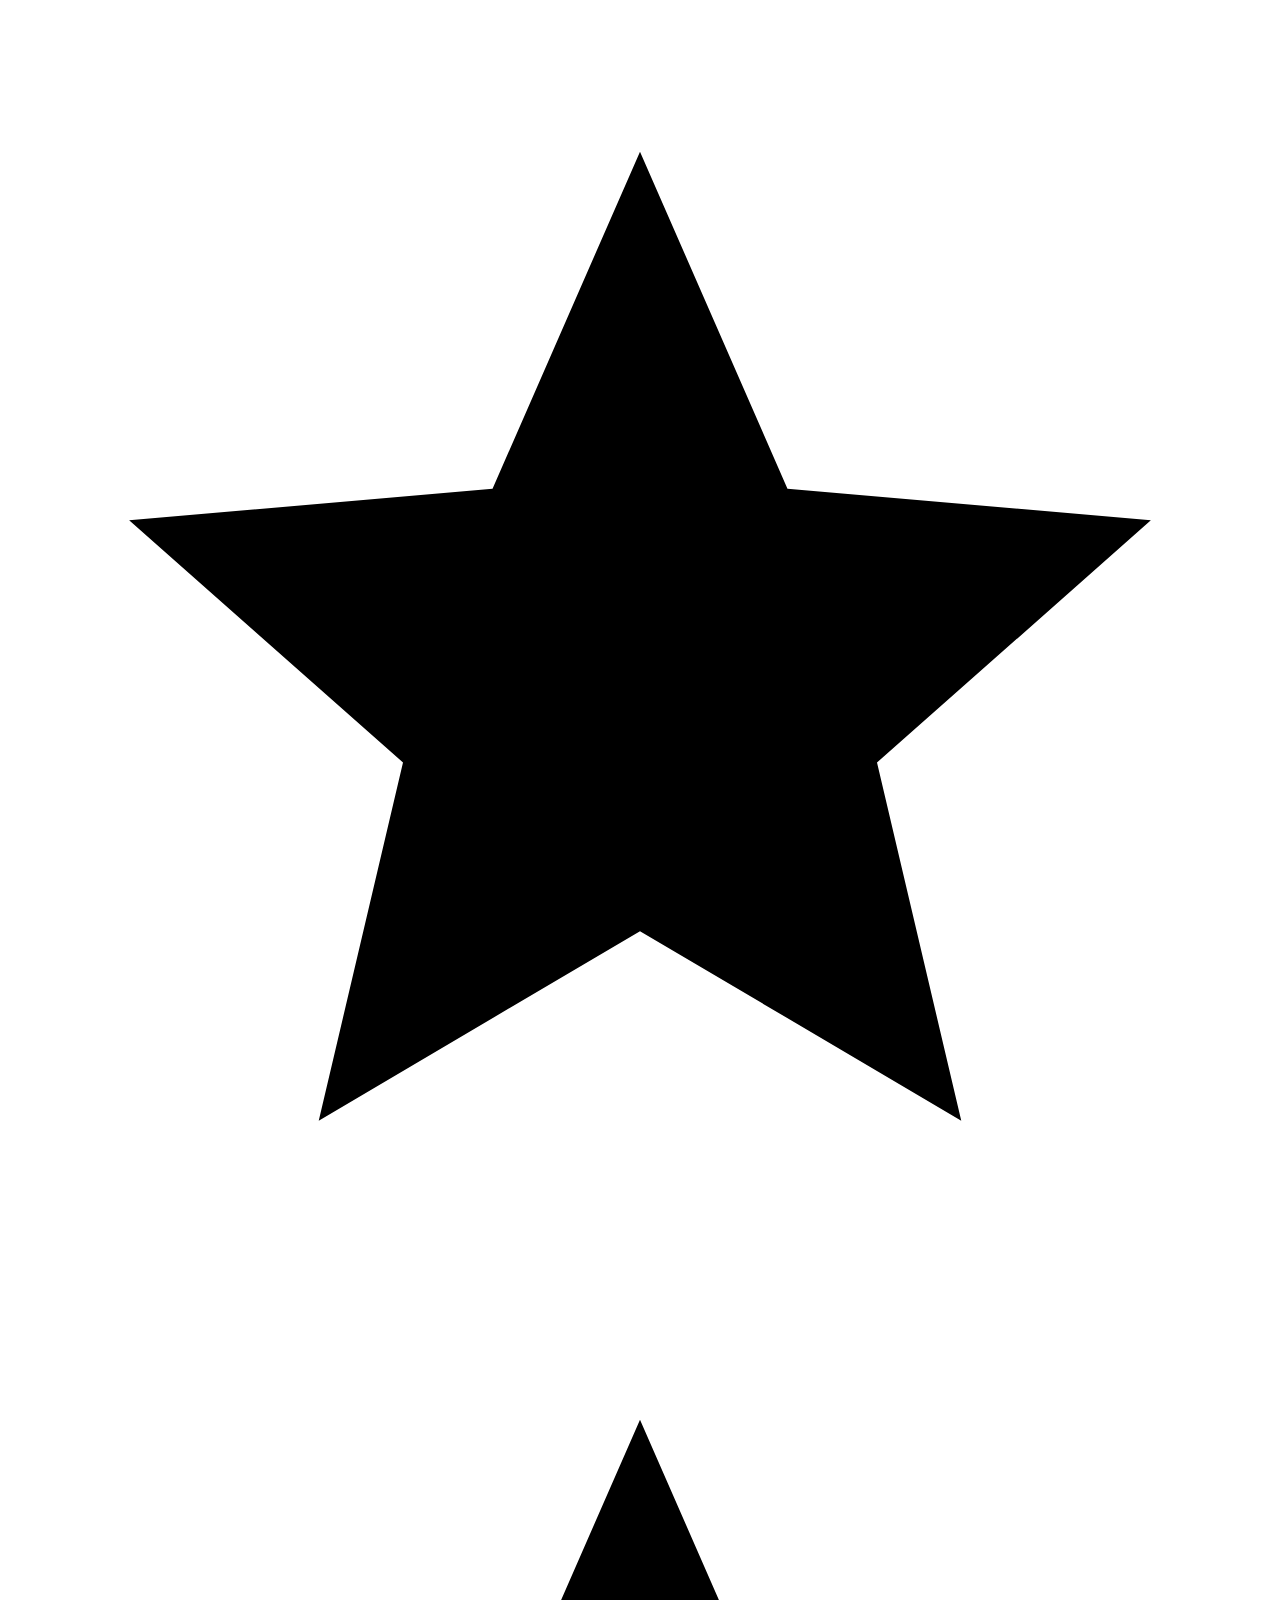
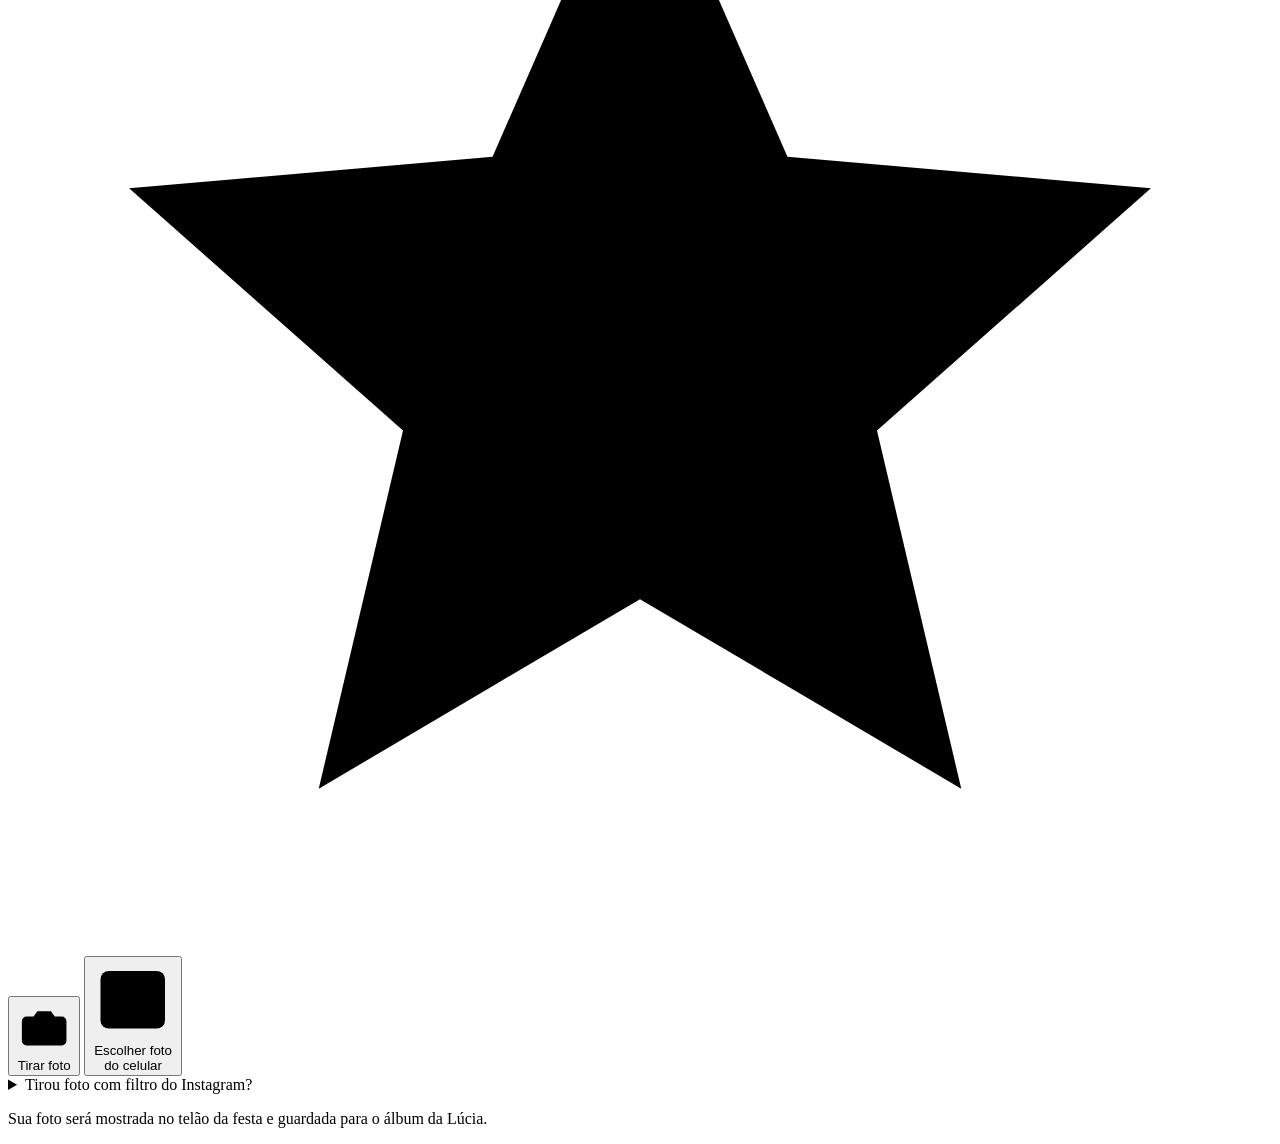
<file: apps_script/Convidados.html>
<!doctype html>
<html lang="pt-BR">
<head>
  <meta charset="utf-8">
  <meta name="robots" content="noindex">
  <base target="_top">
  <title>Lúcia 60 anos — Envie sua foto</title>
  <?!= include('Estilo'); ?>
</head>
<body>
  <main class="cartao">

    <section id="tela-inicio">
      <h1 class="arte-topo" role="img"
          aria-label="Lúcia Calixto, 60 anos, Rock Rosa. Envie sua foto para o telão! Compartilhe seus registros desta festa tão especial!"></h1>

      <div class="miolo">
        <svg class="estrela estrela-esq" viewBox="0 0 24 24" aria-hidden="true"><path d="M12 2.5l2.8 6.4 6.9.6-5.2 4.6 1.6 6.8L12 17.3l-6.1 3.6 1.6-6.8-5.2-4.6 6.9-.6z"/></svg>
        <svg class="estrela estrela-dir" viewBox="0 0 24 24" aria-hidden="true"><path d="M12 2.5l2.8 6.4 6.9.6-5.2 4.6 1.6 6.8L12 17.3l-6.1 3.6 1.6-6.8-5.2-4.6 6.9-.6z"/></svg>

        <button id="btn-camera" class="botao">
          <span class="icone" aria-hidden="true">
            <svg viewBox="0 0 24 24"><path d="M4.5 7.5h3l1.6-2.3h5.8l1.6 2.3h3a2 2 0 0 1 2 2v8.3a2 2 0 0 1-2 2h-15a2 2 0 0 1-2-2V9.5a2 2 0 0 1 2-2z"/><circle cx="12" cy="13.4" r="3.7"/><circle cx="18" cy="10.4" r=".4"/></svg>
          </span>
          <span class="divisor" aria-hidden="true"></span>
          <span class="rotulo">Tirar foto</span>
        </button>

        <button id="btn-galeria" class="botao">
          <span class="icone" aria-hidden="true">
            <svg viewBox="0 0 24 24"><rect x="2.5" y="3.5" width="19" height="17" rx="2.5"/><circle cx="15.8" cy="8.6" r="1.7"/><path d="M2.8 17.6l5.6-5.8 4.4 4.6 2.6-2.6 5.8 5.6"/></svg>
          </span>
          <span class="divisor" aria-hidden="true"></span>
          <span class="rotulo">Escolher foto<br>do celular</span>
        </button>

        <input type="file" id="entrada-camera" accept="image/*" capture="environment" hidden>
        <input type="file" id="entrada-galeria" accept="image/*" hidden>

        <details class="ajuda">
          <summary>Tirou foto com filtro do Instagram?</summary>
          <ol>
            <li>No Instagram, toque em salvar (ícone de seta para baixo) para guardar a foto no celular.</li>
            <li>Volte aqui e toque em <strong>ESCOLHER FOTO DO CELULAR</strong>.</li>
            <li>Escolha a foto que você salvou.</li>
          </ol>
        </details>

        <p class="aviso">Sua foto será mostrada no telão da festa e guardada para o álbum da Lúcia.</p>
      </div>
    </section>

    <section id="tela-previa" hidden>
      <div class="miolo">
        <div class="marca" role="img" aria-label="Lúcia Calixto"></div>
        <p class="faixa">Ficou boa?</p>
        <div class="moldura-previa">
          <img id="previa" alt="Prévia da sua foto" hidden>
          <p id="previa-indisponivel" class="pequeno" hidden>
            Não conseguimos mostrar a prévia neste aparelho, mas sua foto será enviada normalmente.
          </p>
        </div>
        <button id="btn-enviar" class="botao cheio">Enviar foto</button>
        <button id="btn-cancelar" class="botao simples">Cancelar</button>
      </div>
    </section>

    <section id="tela-envio" hidden>
      <div class="miolo">
        <div class="marca" role="img" aria-label="Lúcia Calixto"></div>
        <div class="carregando" aria-hidden="true"></div>
        <p class="faixa">Enviando sua foto…</p>
        <p class="pequeno">Não feche esta página até aparecer a confirmação.</p>
      </div>
    </section>

    <section id="tela-sucesso" hidden>
      <div class="miolo">
        <div class="marca" role="img" aria-label="Lúcia Calixto"></div>
        <p class="faixa">Foto recebida!</p>
        <p id="mensagem-sucesso" class="pequeno"></p>
        <button id="btn-outra" class="botao cheio">Enviar outra foto</button>
      </div>
    </section>

    <section id="tela-erro" hidden>
      <div class="miolo">
        <div class="marca" role="img" aria-label="Lúcia Calixto"></div>
        <p class="faixa">Ops!</p>
        <p id="mensagem-erro" class="pequeno"></p>
        <button id="btn-tentar" class="botao cheio">Tentar novamente</button>
      </div>
    </section>

    <div class="arte-rodape" role="img" aria-label="Porque 60… é só o começo!"></div>
  </main>
  <?!= include('Script'); ?>
</body>
</html>
</file>
